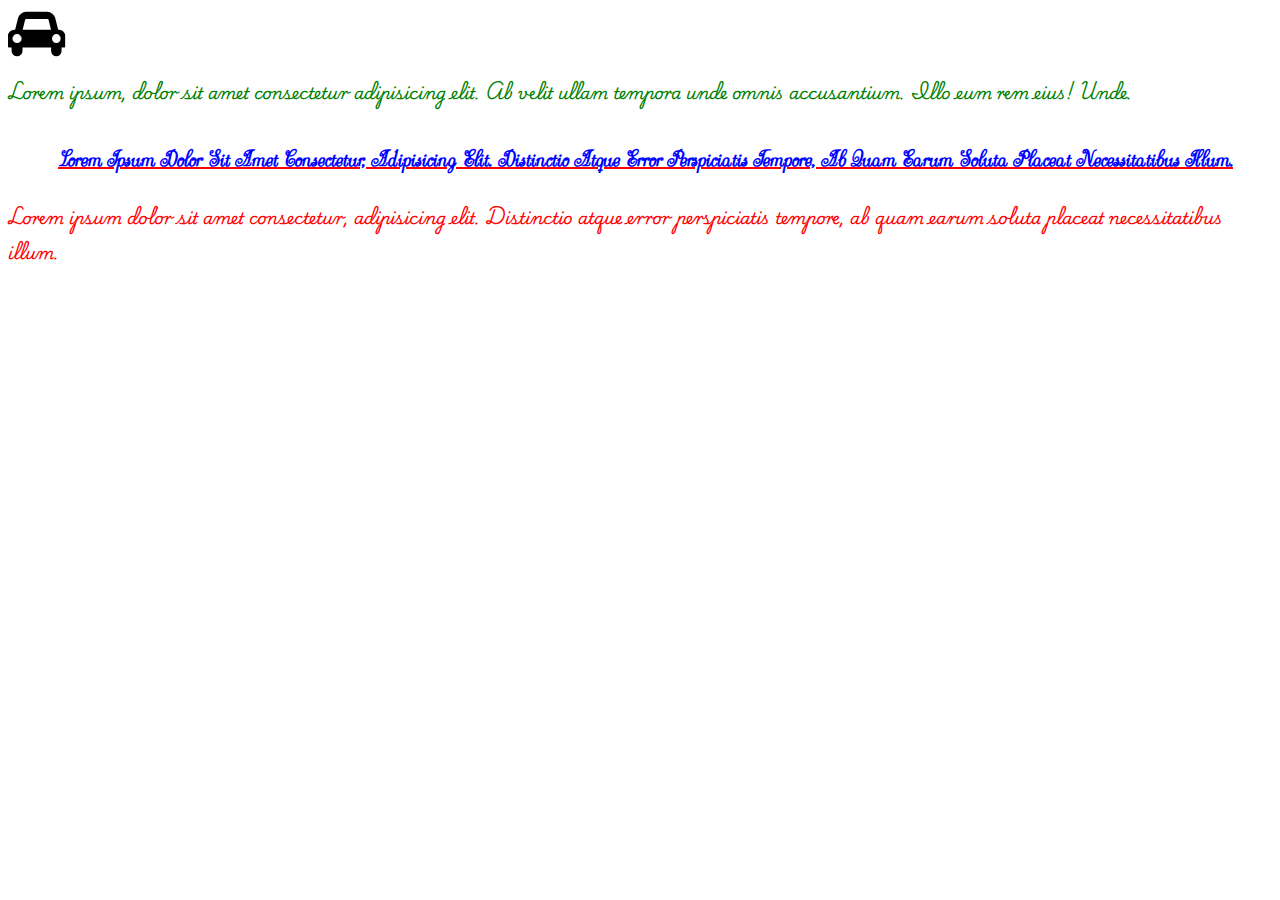
<file: lec-1/index.html>
<!DOCTYPE html>
<html lang="en">
  <head>
    <meta charset="UTF-8" />
    <meta name="viewport" content="width=device-width, initial-scale=1.0" />
    <title>My Web</title>
    <link rel="stylesheet" href="style.css" />
    <link
      href="https://use.fontawesome.com/releases/v5.0.1/css/all.css"
      rel="stylesheet"
    />
    <link rel="preconnect" href="https://fonts.googleapis.com" />
    <link rel="preconnect" href="https://fonts.gstatic.com" crossorigin />
    <link
      href="https://fonts.googleapis.com/css2?family=Playwrite+CU:wght@100..400&display=swap"
      rel="stylesheet"
    />

    <!-- Favicon -->
    <link
      rel="shortcut icon"
      href="icons/loss-svgrepo-com.svg"
      type="image/x-icon"
    />

    <!-- Font awesome -->
    <link
      rel="stylesheet"
      href="https://cdnjs.cloudflare.com/ajax/libs/font-awesome/4.7.0/css/font-awesome.min.css"
    />
  </head>
  <body>
    <i class="fa fa-car" style="font-size: 50px"></i>

    <!-- INTERNAL -->
    <!-- <style>
      p {
        color: red;
      }
    </style> -->

    <!-- INLINE -->
    <!-- <p style="color: blue"> -->
    <p>
      Lorem ipsum, dolor sit amet consectetur adipisicing elit. Ab velit ullam
      tempora unde omnis accusantium. Illo eum rem eius! Unde.
    </p>
    <p id="my_id">
      Lorem ipsum dolor sit amet consectetur, adipisicing elit. Distinctio atque
      error perspiciatis tempore, ab quam earum soluta placeat necessitatibus
      illum.
    </p>
    <p class="my_class">
      Lorem ipsum dolor sit amet consectetur, adipisicing elit. Distinctio atque
      error perspiciatis tempore, ab quam earum soluta placeat necessitatibus
      illum.
    </p>
  </body>
</html>
</file>
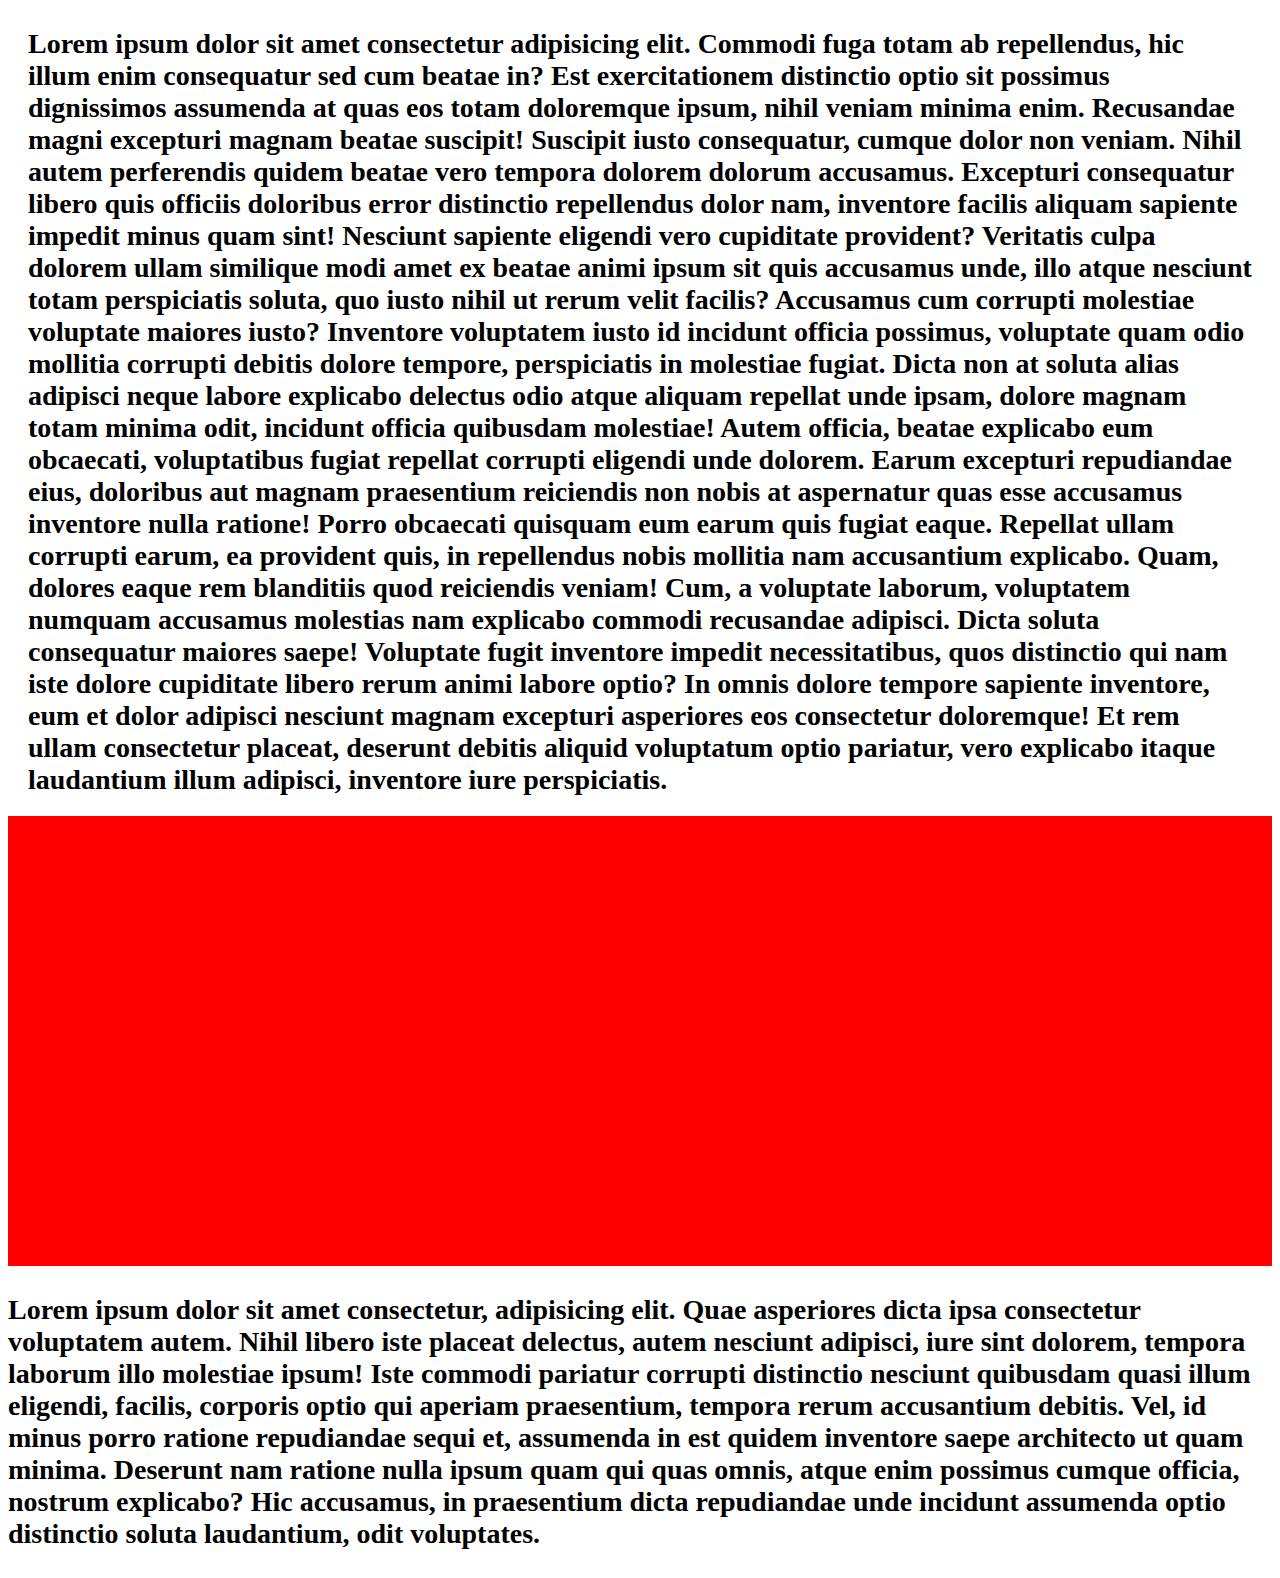
<file: lec-2/index.html>
<!DOCTYPE html>
<html lang="en">
  <head>
    <meta charset="UTF-8" />
    <meta name="viewport" content="width=device-width, initial-scale=1.0" />
    <title>BG</title>

    <link rel="stylesheet" href="style.css" />
  </head>
  <body>
    <div id="bg">
      Lorem ipsum dolor sit amet consectetur adipisicing elit. Commodi fuga
      totam ab repellendus, hic illum enim consequatur sed cum beatae in? Est
      exercitationem distinctio optio sit possimus dignissimos assumenda at quas
      eos totam doloremque ipsum, nihil veniam minima enim. Recusandae magni
      excepturi magnam beatae suscipit! Suscipit iusto consequatur, cumque dolor
      non veniam. Nihil autem perferendis quidem beatae vero tempora dolorem
      dolorum accusamus. Excepturi consequatur libero quis officiis doloribus
      error distinctio repellendus dolor nam, inventore facilis aliquam sapiente
      impedit minus quam sint! Nesciunt sapiente eligendi vero cupiditate
      provident? Veritatis culpa dolorem ullam similique modi amet ex beatae
      animi ipsum sit quis accusamus unde, illo atque nesciunt totam
      perspiciatis soluta, quo iusto nihil ut rerum velit facilis? Accusamus cum
      corrupti molestiae voluptate maiores iusto? Inventore voluptatem iusto id
      incidunt officia possimus, voluptate quam odio mollitia corrupti debitis
      dolore tempore, perspiciatis in molestiae fugiat. Dicta non at soluta
      alias adipisci neque labore explicabo delectus odio atque aliquam repellat
      unde ipsam, dolore magnam totam minima odit, incidunt officia quibusdam
      molestiae! Autem officia, beatae explicabo eum obcaecati, voluptatibus
      fugiat repellat corrupti eligendi unde dolorem. Earum excepturi
      repudiandae eius, doloribus aut magnam praesentium reiciendis non nobis at
      aspernatur quas esse accusamus inventore nulla ratione! Porro obcaecati
      quisquam eum earum quis fugiat eaque. Repellat ullam corrupti earum, ea
      provident quis, in repellendus nobis mollitia nam accusantium explicabo.
      Quam, dolores eaque rem blanditiis quod reiciendis veniam! Cum, a
      voluptate laborum, voluptatem numquam accusamus molestias nam explicabo
      commodi recusandae adipisci. Dicta soluta consequatur maiores saepe!
      Voluptate fugit inventore impedit necessitatibus, quos distinctio qui nam
      iste dolore cupiditate libero rerum animi labore optio? In omnis dolore
      tempore sapiente inventore, eum et dolor adipisci nesciunt magnam
      excepturi asperiores eos consectetur doloremque! Et rem ullam consectetur
      placeat, deserunt debitis aliquid voluptatum optio pariatur, vero
      explicabo itaque laudantium illum adipisci, inventore iure perspiciatis.
    </div>
    <div id="img"></div>
    <p>
      Lorem ipsum dolor sit amet consectetur, adipisicing elit. Quae asperiores
      dicta ipsa consectetur voluptatem autem. Nihil libero iste placeat
      delectus, autem nesciunt adipisci, iure sint dolorem, tempora laborum illo
      molestiae ipsum! Iste commodi pariatur corrupti distinctio nesciunt
      quibusdam quasi illum eligendi, facilis, corporis optio qui aperiam
      praesentium, tempora rerum accusantium debitis. Vel, id minus porro
      ratione repudiandae sequi et, assumenda in est quidem inventore saepe
      architecto ut quam minima. Deserunt nam ratione nulla ipsum quam qui quas
      omnis, atque enim possimus cumque officia, nostrum explicabo? Hic
      accusamus, in praesentium dicta repudiandae unde incidunt assumenda optio
      distinctio soluta laudantium, odit voluptates.
    </p>
  </body>
</html>
</file>
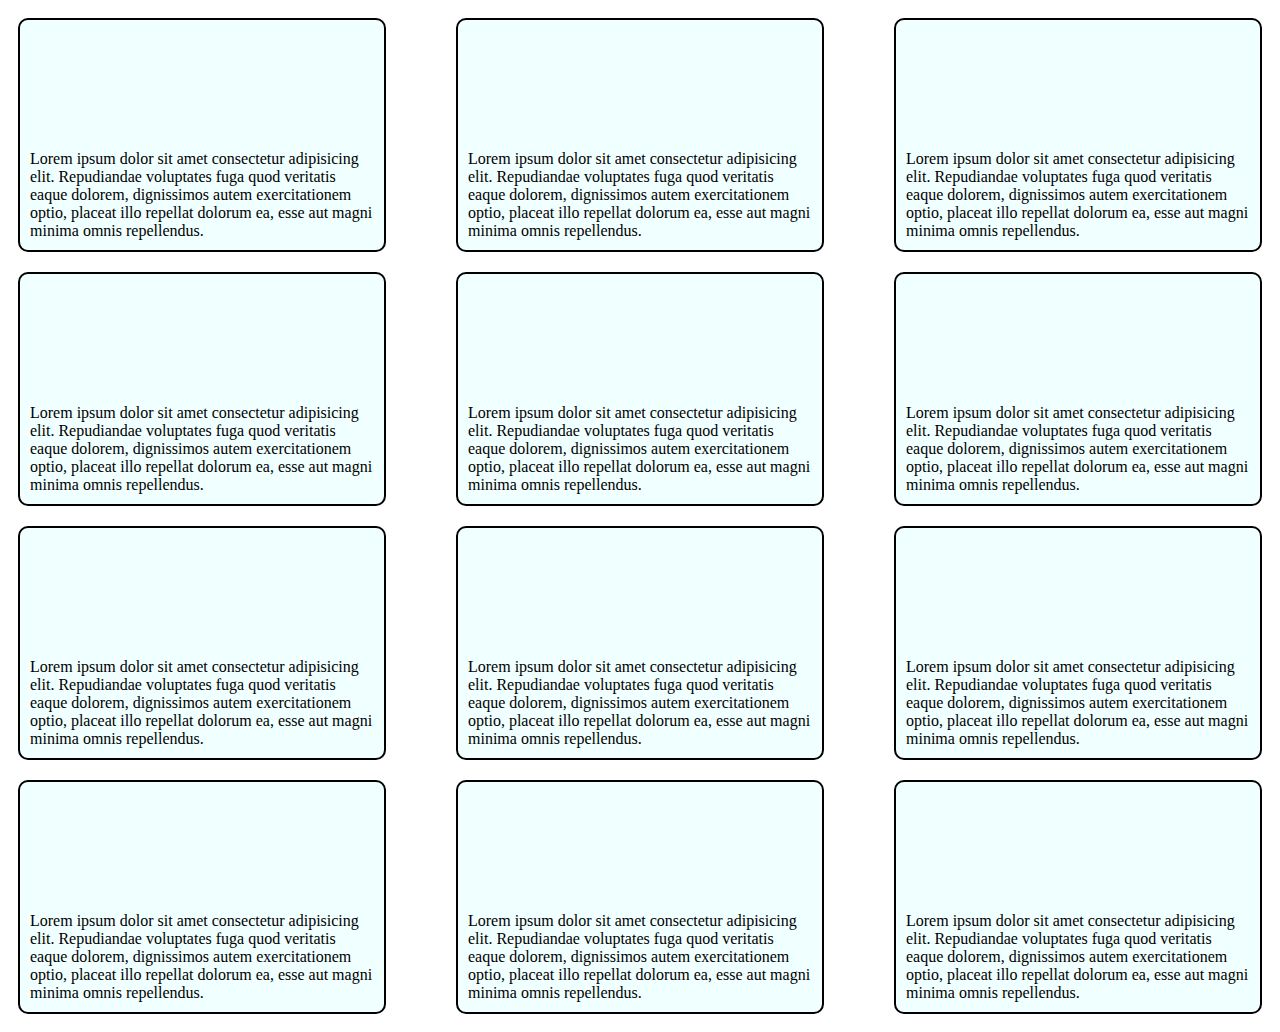
<file: lec-3/index.html>
<!DOCTYPE html>
<html lang="en">
  <head>
    <meta charset="UTF-8" />
    <meta name="viewport" content="width=device-width, initial-scale=1.0" />
    <title>Box Model</title>
    <link rel="stylesheet" href="style.css" />
  </head>
  <body>
    <div id="all">
      <div id="box">
        <div id="img"></div>
        <div id="content">
          Lorem ipsum dolor sit amet consectetur adipisicing elit. Repudiandae
          voluptates fuga quod veritatis eaque dolorem, dignissimos autem
          exercitationem optio, placeat illo repellat dolorum ea, esse aut magni
          minima omnis repellendus.
        </div>
      </div>
      <div id="box">
        <div id="img"></div>
        <div id="content">
          Lorem ipsum dolor sit amet consectetur adipisicing elit. Repudiandae
          voluptates fuga quod veritatis eaque dolorem, dignissimos autem
          exercitationem optio, placeat illo repellat dolorum ea, esse aut magni
          minima omnis repellendus.
        </div>
      </div>
      <div id="box">
        <div id="img"></div>
        <div id="content">
          Lorem ipsum dolor sit amet consectetur adipisicing elit. Repudiandae
          voluptates fuga quod veritatis eaque dolorem, dignissimos autem
          exercitationem optio, placeat illo repellat dolorum ea, esse aut magni
          minima omnis repellendus.
        </div>
      </div>
      <div id="box">
        <div id="img"></div>
        <div id="content">
          Lorem ipsum dolor sit amet consectetur adipisicing elit. Repudiandae
          voluptates fuga quod veritatis eaque dolorem, dignissimos autem
          exercitationem optio, placeat illo repellat dolorum ea, esse aut magni
          minima omnis repellendus.
        </div>
      </div>
      <div id="box">
        <div id="img"></div>
        <div id="content">
          Lorem ipsum dolor sit amet consectetur adipisicing elit. Repudiandae
          voluptates fuga quod veritatis eaque dolorem, dignissimos autem
          exercitationem optio, placeat illo repellat dolorum ea, esse aut magni
          minima omnis repellendus.
        </div>
      </div>
      <div id="box">
        <div id="img"></div>
        <div id="content">
          Lorem ipsum dolor sit amet consectetur adipisicing elit. Repudiandae
          voluptates fuga quod veritatis eaque dolorem, dignissimos autem
          exercitationem optio, placeat illo repellat dolorum ea, esse aut magni
          minima omnis repellendus.
        </div>
      </div>
      <div id="box">
        <div id="img"></div>
        <div id="content">
          Lorem ipsum dolor sit amet consectetur adipisicing elit. Repudiandae
          voluptates fuga quod veritatis eaque dolorem, dignissimos autem
          exercitationem optio, placeat illo repellat dolorum ea, esse aut magni
          minima omnis repellendus.
        </div>
      </div>
      <div id="box">
        <div id="img"></div>
        <div id="content">
          Lorem ipsum dolor sit amet consectetur adipisicing elit. Repudiandae
          voluptates fuga quod veritatis eaque dolorem, dignissimos autem
          exercitationem optio, placeat illo repellat dolorum ea, esse aut magni
          minima omnis repellendus.
        </div>
      </div>
      <div id="box">
        <div id="img"></div>
        <div id="content">
          Lorem ipsum dolor sit amet consectetur adipisicing elit. Repudiandae
          voluptates fuga quod veritatis eaque dolorem, dignissimos autem
          exercitationem optio, placeat illo repellat dolorum ea, esse aut magni
          minima omnis repellendus.
        </div>
      </div>
      <div id="box">
        <div id="img"></div>
        <div id="content">
          Lorem ipsum dolor sit amet consectetur adipisicing elit. Repudiandae
          voluptates fuga quod veritatis eaque dolorem, dignissimos autem
          exercitationem optio, placeat illo repellat dolorum ea, esse aut magni
          minima omnis repellendus.
        </div>
      </div>
      <div id="box">
        <div id="img"></div>
        <div id="content">
          Lorem ipsum dolor sit amet consectetur adipisicing elit. Repudiandae
          voluptates fuga quod veritatis eaque dolorem, dignissimos autem
          exercitationem optio, placeat illo repellat dolorum ea, esse aut magni
          minima omnis repellendus.
        </div>
      </div>
      <div id="box">
        <div id="img"></div>
        <div id="content">
          Lorem ipsum dolor sit amet consectetur adipisicing elit. Repudiandae
          voluptates fuga quod veritatis eaque dolorem, dignissimos autem
          exercitationem optio, placeat illo repellat dolorum ea, esse aut magni
          minima omnis repellendus.
        </div>
      </div>
    </div>
  </body>
</html>
</file>
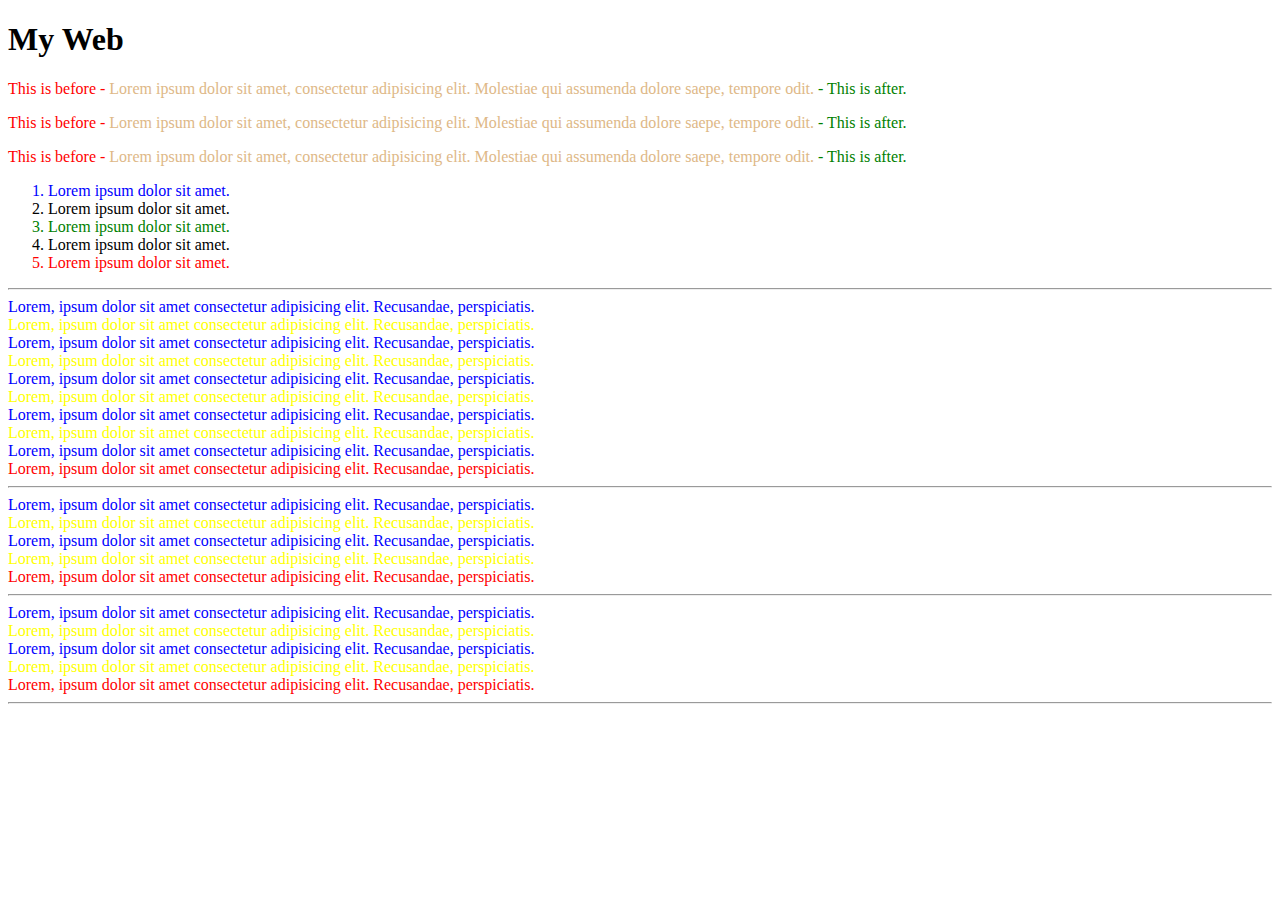
<file: lec-5/index.html>
<!DOCTYPE html>
<html lang="en">
  <head>
    <meta charset="UTF-8" />
    <meta name="viewport" content="width=device-width, initial-scale=1.0" />
    <title>Document</title>
    <link rel="stylesheet" href="style.css" />
  </head>
  <body>
    <h1>My Web</h1>
    <p>
      Lorem ipsum dolor sit amet, consectetur adipisicing elit. Molestiae qui
      assumenda dolore saepe, tempore odit.
    </p>
    <p>
      Lorem ipsum dolor sit amet, consectetur adipisicing elit. Molestiae qui
      assumenda dolore saepe, tempore odit.
    </p>
    <p>
      Lorem ipsum dolor sit amet, consectetur adipisicing elit. Molestiae qui
      assumenda dolore saepe, tempore odit.
    </p>
    <ol>
      <li>Lorem ipsum dolor sit amet.</li>
      <li>Lorem ipsum dolor sit amet.</li>
      <li>Lorem ipsum dolor sit amet.</li>
      <li>Lorem ipsum dolor sit amet.</li>
      <li>Lorem ipsum dolor sit amet.</li>
    </ol>
    <hr />
    <div class="first">
      <div>
        Lorem, ipsum dolor sit amet consectetur adipisicing elit. Recusandae,
        perspiciatis.
      </div>
      <div>
        Lorem, ipsum dolor sit amet consectetur adipisicing elit. Recusandae,
        perspiciatis.
      </div>
      <div>
        Lorem, ipsum dolor sit amet consectetur adipisicing elit. Recusandae,
        perspiciatis.
      </div>
      <div>
        Lorem, ipsum dolor sit amet consectetur adipisicing elit. Recusandae,
        perspiciatis.
      </div>
      <div>
        Lorem, ipsum dolor sit amet consectetur adipisicing elit. Recusandae,
        perspiciatis.
      </div>
      <div>
        Lorem, ipsum dolor sit amet consectetur adipisicing elit. Recusandae,
        perspiciatis.
      </div>
      <div>
        Lorem, ipsum dolor sit amet consectetur adipisicing elit. Recusandae,
        perspiciatis.
      </div>
      <div>
        Lorem, ipsum dolor sit amet consectetur adipisicing elit. Recusandae,
        perspiciatis.
      </div>
      <div>
        Lorem, ipsum dolor sit amet consectetur adipisicing elit. Recusandae,
        perspiciatis.
      </div>
      <div>
        Lorem, ipsum dolor sit amet consectetur adipisicing elit. Recusandae,
        perspiciatis.
      </div>
    </div>
    <hr />
    <div>
      <div>
        Lorem, ipsum dolor sit amet consectetur adipisicing elit. Recusandae,
        perspiciatis.
      </div>
      <div>
        Lorem, ipsum dolor sit amet consectetur adipisicing elit. Recusandae,
        perspiciatis.
      </div>
      <div>
        Lorem, ipsum dolor sit amet consectetur adipisicing elit. Recusandae,
        perspiciatis.
      </div>
      <div>
        Lorem, ipsum dolor sit amet consectetur adipisicing elit. Recusandae,
        perspiciatis.
      </div>
      <div>
        Lorem, ipsum dolor sit amet consectetur adipisicing elit. Recusandae,
        perspiciatis.
      </div>
    </div>
    <hr />
    <div>
      <div>
        Lorem, ipsum dolor sit amet consectetur adipisicing elit. Recusandae,
        perspiciatis.
      </div>
      <div>
        Lorem, ipsum dolor sit amet consectetur adipisicing elit. Recusandae,
        perspiciatis.
      </div>
      <div>
        Lorem, ipsum dolor sit amet consectetur adipisicing elit. Recusandae,
        perspiciatis.
      </div>
      <div>
        Lorem, ipsum dolor sit amet consectetur adipisicing elit. Recusandae,
        perspiciatis.
      </div>
      <div>
        Lorem, ipsum dolor sit amet consectetur adipisicing elit. Recusandae,
        perspiciatis.
      </div>
    </div>
    <hr />
  </body>
</html>
</file>
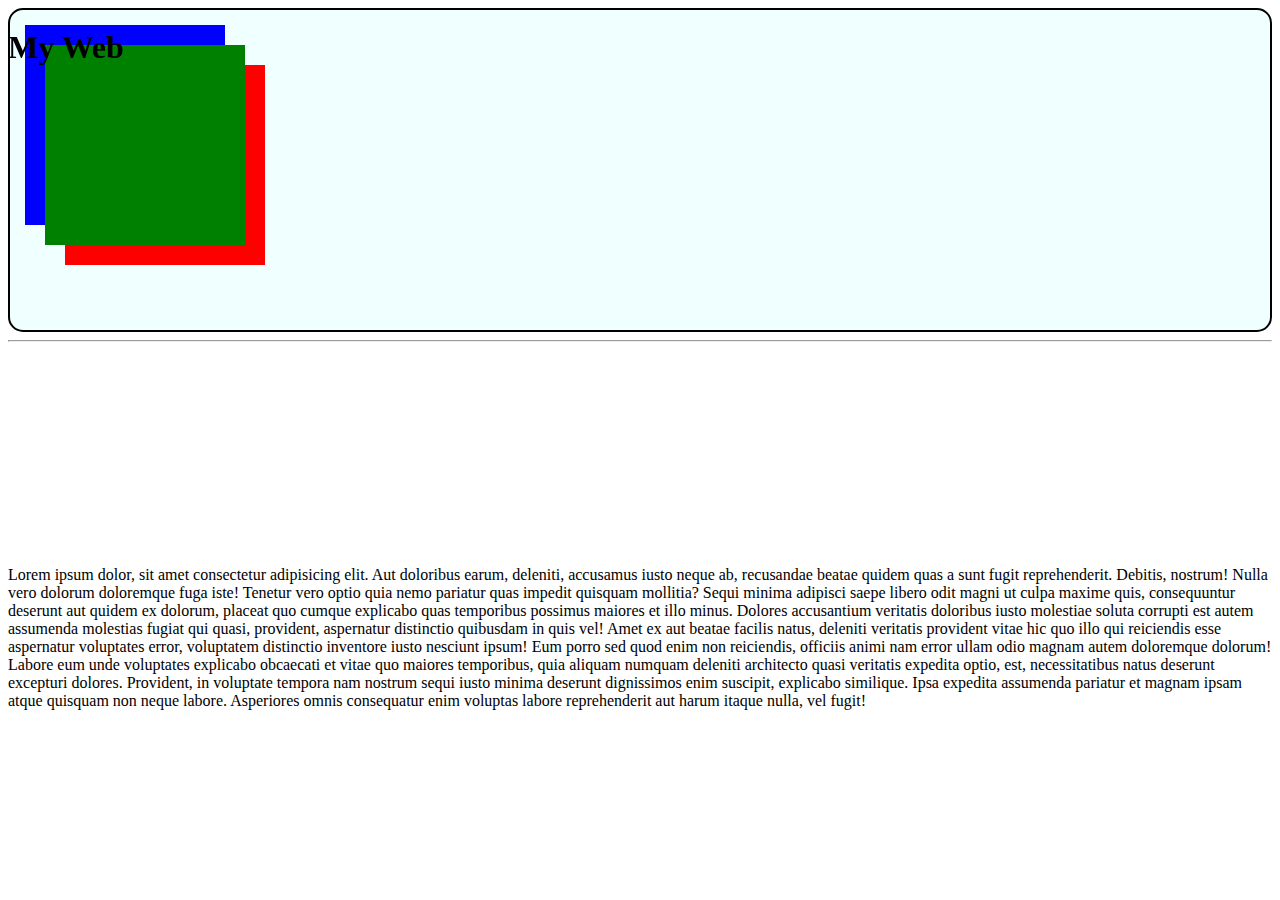
<file: lec-6/index.html>
<!DOCTYPE html>
<html lang="en">
  <head>
    <meta charset="UTF-8" />
    <meta name="viewport" content="width=device-width, initial-scale=1.0" />
    <title>Positioning</title>
    <link rel="stylesheet" href="style.css" />
  </head>
  <body>
    <div class="all">
      <h1>My Web</h1>
      <div class="main">
        <div class="child"></div>
        <div class="child"></div>
        <div class="child"></div>
      </div>
      <hr />
      <div class="my-img">
        <!-- <img
          src="https://i0.wp.com/picjumbo.com/wp-content/uploads/beautiful-nature-mountain-scenery-with-flowers-free-photo.jpg?w=600&quality=80"
          alt=""
        /> -->
        <p class="title">My Image</p>
      </div>
      <p>
        Lorem ipsum dolor, sit amet consectetur adipisicing elit. Aut doloribus
        earum, deleniti, accusamus iusto neque ab, recusandae beatae quidem quas
        a sunt fugit reprehenderit. Debitis, nostrum! Nulla vero dolorum
        doloremque fuga iste! Tenetur vero optio quia nemo pariatur quas impedit
        quisquam mollitia? Sequi minima adipisci saepe libero odit magni ut
        culpa maxime quis, consequuntur deserunt aut quidem ex dolorum, placeat
        quo cumque explicabo quas temporibus possimus maiores et illo minus.
        Dolores accusantium veritatis doloribus iusto molestiae soluta corrupti
        est autem assumenda molestias fugiat qui quasi, provident, aspernatur
        distinctio quibusdam in quis vel! Amet ex aut beatae facilis natus,
        deleniti veritatis provident vitae hic quo illo qui reiciendis esse
        aspernatur voluptates error, voluptatem distinctio inventore iusto
        nesciunt ipsum! Eum porro sed quod enim non reiciendis, officiis animi
        nam error ullam odio magnam autem doloremque dolorum! Labore eum unde
        voluptates explicabo obcaecati et vitae quo maiores temporibus, quia
        aliquam numquam deleniti architecto quasi veritatis expedita optio, est,
        necessitatibus natus deserunt excepturi dolores. Provident, in voluptate
        tempora nam nostrum sequi iusto minima deserunt dignissimos enim
        suscipit, explicabo similique. Ipsa expedita assumenda pariatur et
        magnam ipsam atque quisquam non neque labore. Asperiores omnis
        consequatur enim voluptas labore reprehenderit aut harum itaque nulla,
        vel fugit!
      </p>
    </div>
  </body>
</html>
</file>
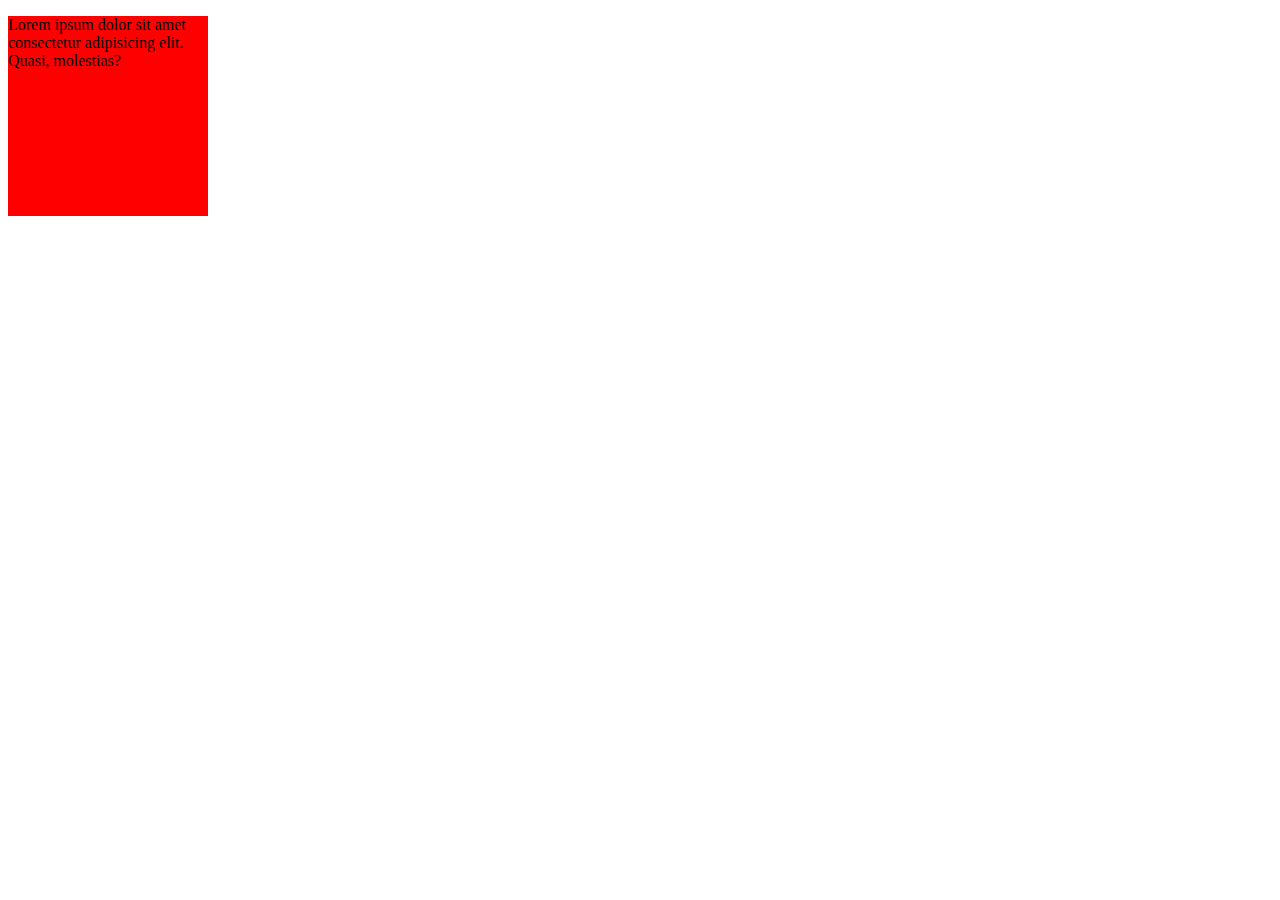
<file: lec-7/index.html>
<!DOCTYPE html>
<html lang="en">
  <head>
    <meta charset="UTF-8" />
    <meta name="viewport" content="width=device-width, initial-scale=1.0" />
    <title>Transitions</title>
    <link rel="stylesheet" href="style.css" />
  </head>
  <body>
    <div class="container">
      <p>
        Lorem ipsum dolor sit amet consectetur adipisicing elit. Quasi,
        molestias?
      </p>
    </div>
  </body>
</html>
</file>
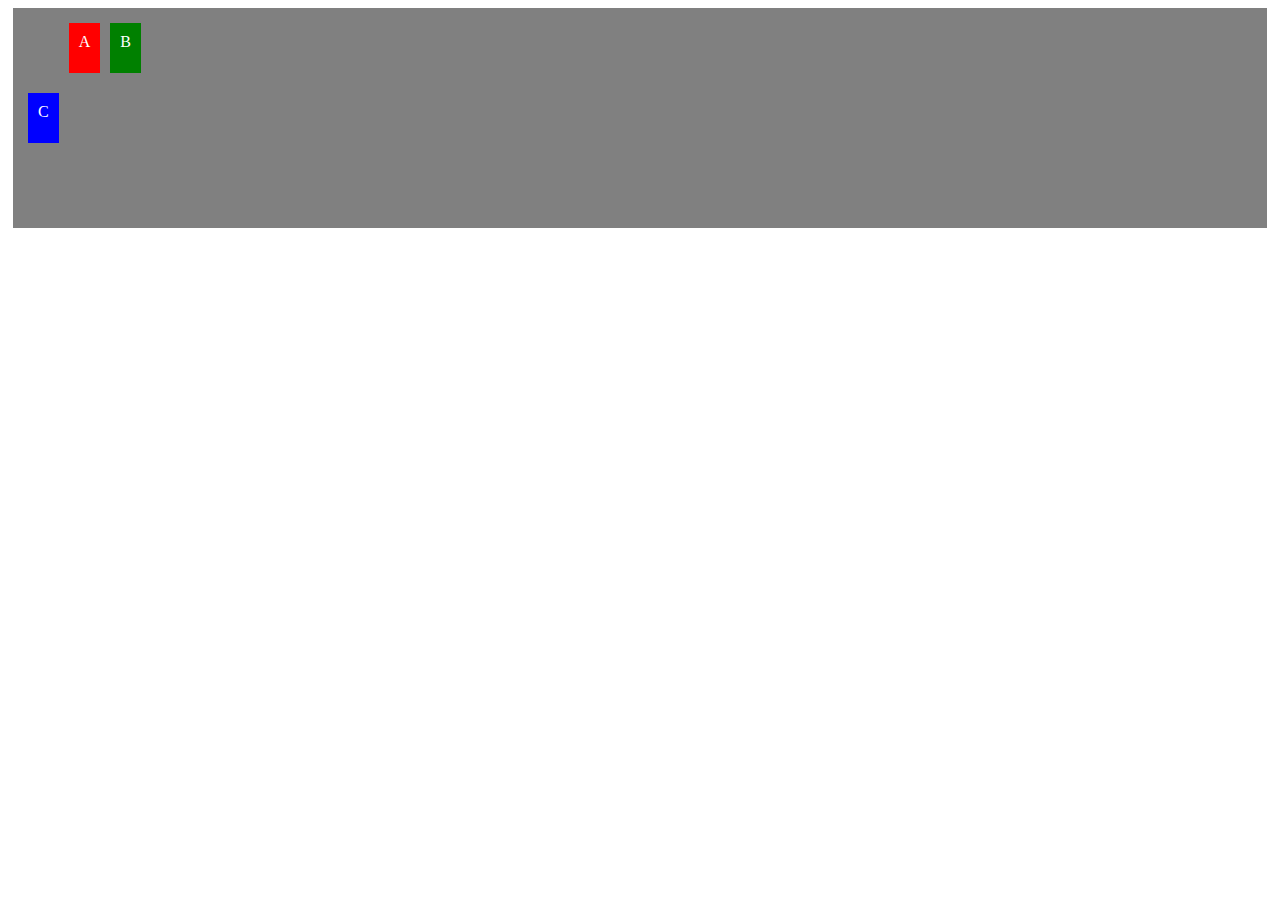
<file: lec-8/index.html>
<!DOCTYPE html>
<html lang="en">
  <head>
    <meta charset="UTF-8" />
    <meta name="viewport" content="width=device-width, initial-scale=1.0" />
    <title>Display FLEX</title>
    <link rel="stylesheet" href="style.css">
  </head>
  <body>
    <div id="main">
      <div>A</div>
      <div>B</div>
      <div>C</div>
    </div>
  </body>
</html>
</file>
<file: lec-1/style.css>
/* EXTERNAL */

@font-face {
  font-family: play;
  src: url(fonts/PlaywriteCU-VariableFont_wght.ttf);
}

/* by tag */
p {
  color: green;
  font-family: play;
}

@font-face {
  font-family: SEV;
  src: url(fonts/Sevillana-Regular.ttf);
}

/* by id */
#my_id {
  font-family: SEV;
  color: blue;
  font-size: 20px;
  font-weight: bold;
  /* text-align: center; */
  line-height: 50px;
  text-decoration: underline;
  text-decoration-color: red;
  font-style: italic;
  text-transform: capitalize;
  text-indent: 50px;
}

/* by class */
.my_class {
  color: red;
  font-family: "Playwrite CU", cursive;
}
</file>
<file: lec-2/style.css>
#bg {
  padding: 20px;
  font-weight: bold;
  font-size: 28px;
  /* color: white; */
  /* background-color: blue; */
  /* background-image: linear-gradient(to bottom right, orange, white, green); */
  /* background-image: radial-gradient(yellow, orange, red); */
}

#img {
  height: 50vh;
  background-image: url(https://media.istockphoto.com/id/1488944909/photo/environment-concept-green-glass-globe-with-a-tree-in-the-forest-with-sunlight-sustainability.webp?b=1&s=170667a&w=0&k=20&c=f89zMjUr7FldJzgS0p8mJyuTxBWgvhv0kBQL7fcSnjs=);
  background-repeat: no-repeat;
  background-size: cover;
  background-position: center;

  background-attachment: fixed;

  background-color: red;
  background-blend-mode: hard-light;
}

p {
  font-weight: bold;
  font-size: 28px;
}
</file>
<file: lec-3/style.css>
#all {
  display: grid;
  column-gap: 50px;
  grid-template-columns: auto auto auto;
}

#box {
  box-sizing: border-box;
  padding: 10px;
  margin: 10px;
  border: 2px solid black;
  border-radius: 10px;
  background-color: azure;
}

#img {
  height: 100px;
  background-image: url(https://media.istockphoto.com/id/517188688/photo/mountain-landscape.jpg?s=1024x1024&w=0&k=20&c=z8_rWaI8x4zApNEEG9DnWlGXyDIXe-OmsAyQ5fGPVV8=);
  background-size: cover;
  border-radius: 10px;
  margin-bottom: 20px;
}

#content {
  display: inline;
  height: 80px;
  overflow: hidden;
  text-overflow: ellipsis;
}
</file>
<file: lec-5/style.css>
/* Default all selector */
* {
}

/* div.first {
  color: brown;
} */

div:first-child {
  color: red;
}

li:first-child {
  color: blue;
}

p::first-letter {
  /* font-size: 50px; */
}

p::first-line {
  color: burlywood;
}

p::before {
  content: "This is before - ";
  color: red;
}

p::after {
  content: " - This is after.";
  color: green;
}

li:nth-child(3) {
  color: green;
}

li:last-child {
  color: red;
}

/* Even */
div:nth-child(2n) {
  color: yellow;
}

/* Odd */
div:nth-child(2n + 1) {
  color: blue;
}

div:last-child {
  color: red;
}
/* 
div:nth-last-child(5n + 1) {
  color: red;
} */

::selection {
  background-color: black;
  color: white;
}
</file>
<file: lec-6/style.css>
.main {
  height: 300px;
  background-color: azure;
  position: relative;
  border: 2px solid;
  border-radius: 15px;
  padding: 10px;
}

.child {
  position: absolute;
  height: 200px;
  width: 200px;
  margin: 5px;
}

.child:nth-child(1) {
  left: 50px;
  top: 50px;
  background-color: red;
}
.child:nth-child(2) {
  left: 30px;
  top: 30px;
  z-index: 1;
  background-color: green;
}
.child:nth-child(3) {
  background-color: blue;
}

.my-img {
  position: relative;
  height: 200px;
  width: 300px;
  background-size: cover;
  background-image: url(https://i0.wp.com/picjumbo.com/wp-content/uploads/beautiful-nature-mountain-scenery-with-flowers-free-photo.jpg?w=600&quality=80);
}

.title {
  top: 150px;
  left: 20px;
  color: white;
  position: absolute;
}

.all {
  position: relative;
}

h1 {
  position: fixed;
  z-index: 2;
}
</file>
<file: lec-7/style.css>
div.container {
  background-color: red;
  width: 200px;
  height: 200px;
  /* transition: background-color 3s, width 2s, height 1s, transform 2s; */
  transition-property: width;
  transition-duration: 2s;
  transition-timing-function: ease;
}

div:hover {
  /* background-color: blue; */
  width: 300px;
  /*height: 250px; */
  /* transform: rotate(180deg); */
  /* transform: skew(360deg); */
  /* transform: scale(1.1); */
}

p::before {
  opacity: 0;
  content: "";
  transition: opacity 1s;
}
p:hover::before {
  opacity: 1;
  content: "START - ";
}
</file>
<file: lec-8/style.css>
#main {
  position: relative;
  padding: 10px;
  height: 200px;
  background-color: grey;
  display: flex;
  /* flex-direction: row; */
  /* flex-flow: row-reverse wrap; */
  /* flex-flow: row wrap-reverse; */
  flex-wrap: wrap;
  /* HORIZONTAL */
  /* VERTICAL */
  /* align-items: flex-end; */
}

::selection {
  background-color: black;
}

div {
  height: 30px;
  margin: 5px;
  padding: 10px;
  color: white;
}

div:nth-child(1) {
  order: 2;
  background-color: red;
}
div:nth-child(2) {
  order: 3;
  background-color: green;
}
div:nth-child(3) {
  order: 1;
  align-self: center;
  background-color: blue;
}
</file>
